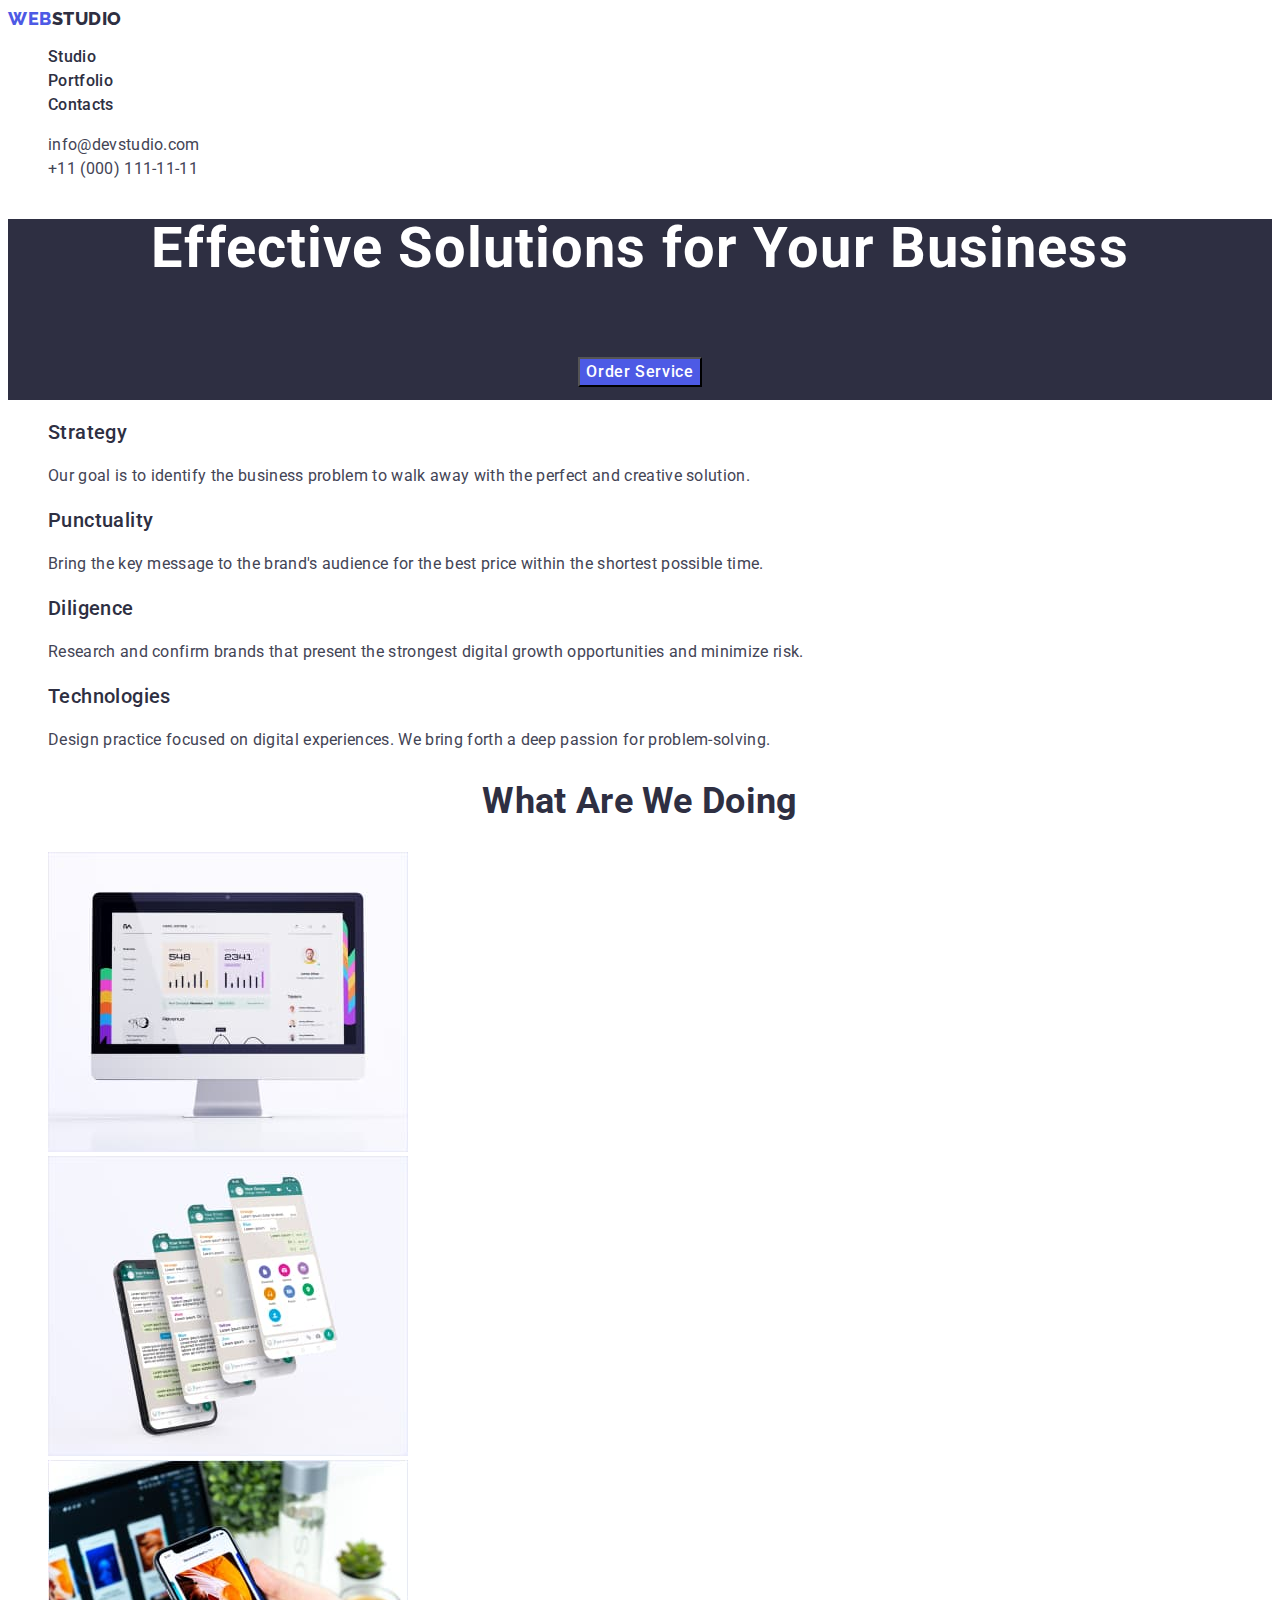
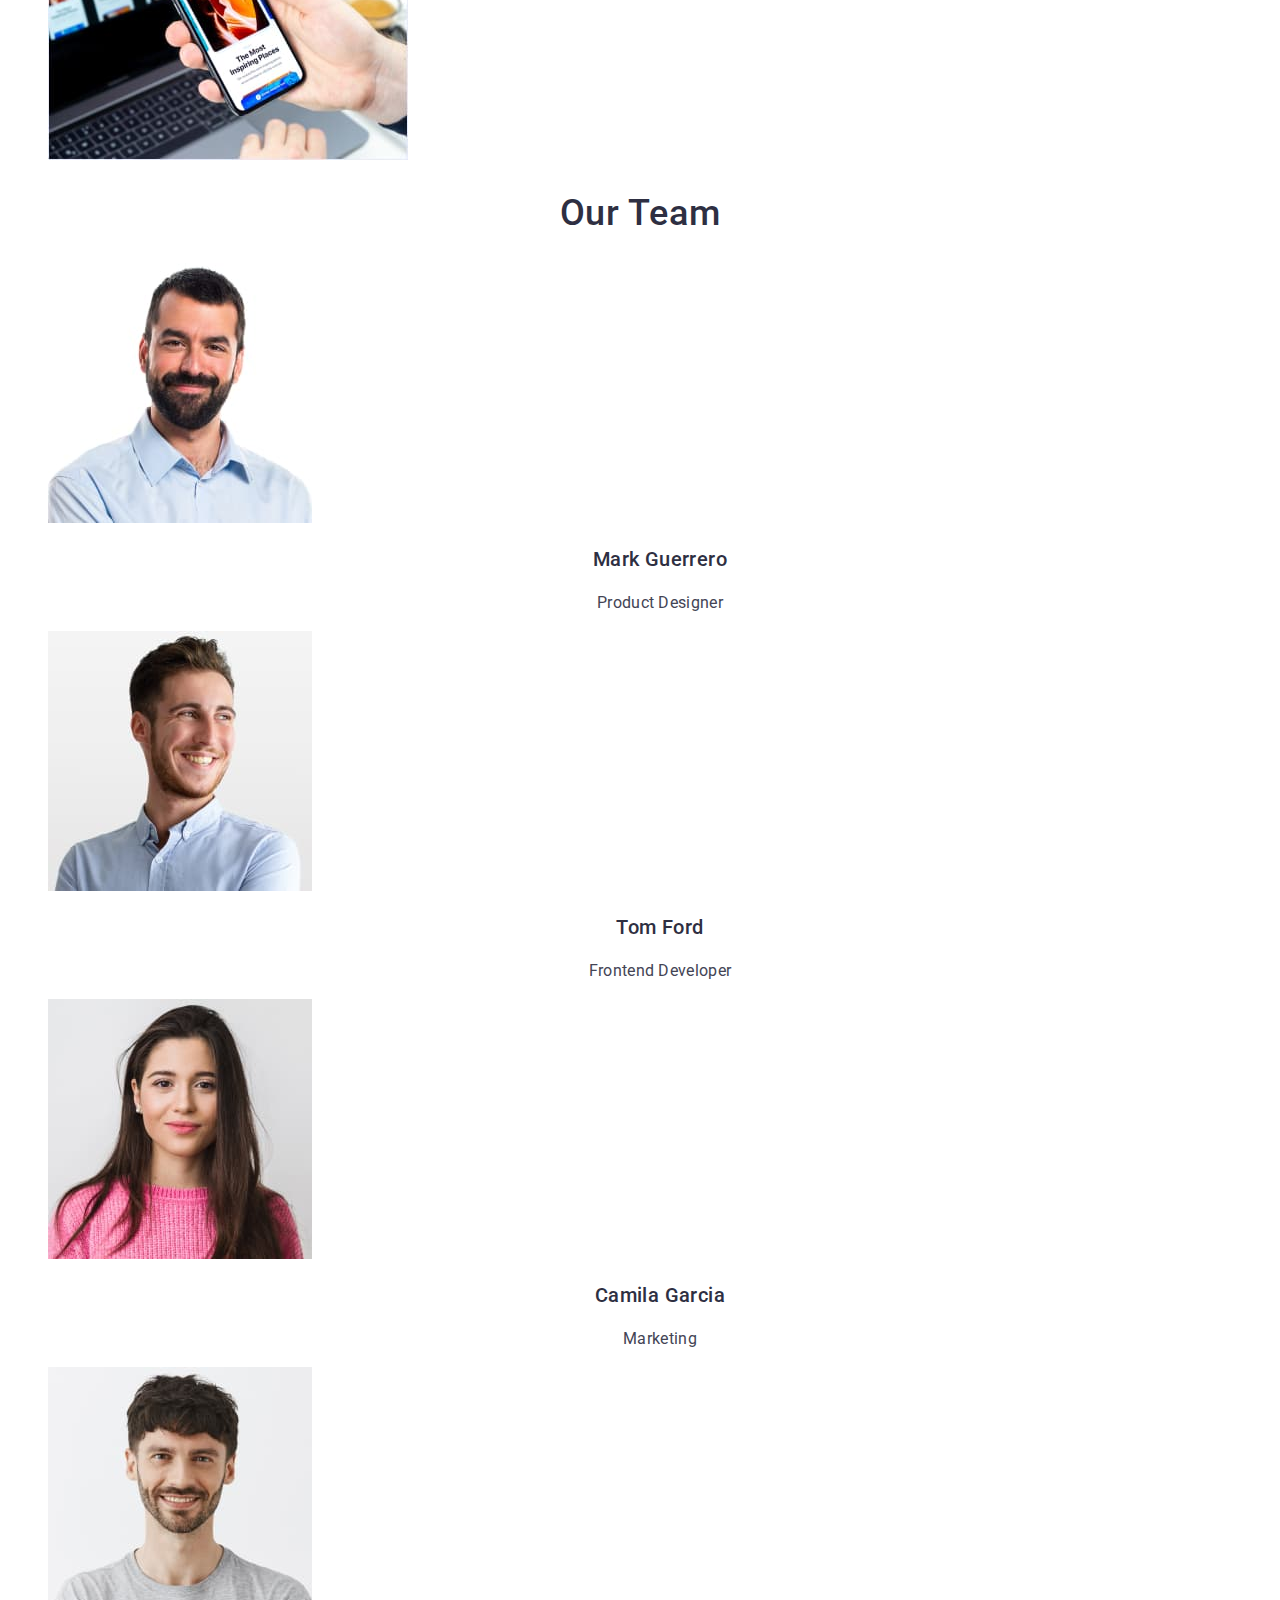
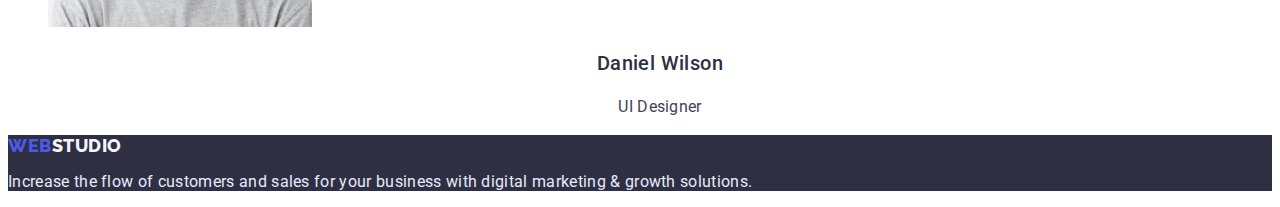
<file: index.html>
<!DOCTYPE html>
<html lang="en">
  <head>
    <meta charset="UTF-8" />
    <meta http-equiv="X-UA-Compatible" content="IE=edge" />
    <meta name="viewport" content="width=device-width, initial-scale=1.0" />
    <title>Studio</title>
    <link rel="preconnect" href="https://fonts.googleapis.com" />
    <link rel="preconnect" href="https://fonts.gstatic.com" crossorigin />
    <link
      href="https://fonts.googleapis.com/css2?family=Raleway:wght@800&family=Roboto:wght@400;500;700;900&display=swap"
      rel="stylesheet"
    />
    <link rel="stylesheet" href="./css/styles.css" />
  </head>
  <body>
    <header class="header">
      <nav>
        <a class="header-logo link" href="./index.html"
          >Web<span>Studio</span></a
        >
        <ul class="header list">
          <li class="header-studio">
            <a class="header-studio link" href="./index.html">Studio</a>
          </li>
          <li class="header-studio">
            <a class="header-studio link" href="./portfolio.html">Portfolio</a>
          </li>
          <li class="header-studio">
            <a class="header-studio link" href="">Contacts</a>
          </li>
        </ul>
      </nav>
      <address class="address-list">
        <ul class="address list">
          <li>
            <a href="mailto:info@devstudio.com" class="address link"
              >info@devstudio.com</a
            >
          </li>
          <li>
            <a href="tel:+110001111111" class="address link"
              >+11 (000) 111-11-11</a
            >
          </li>
        </ul>
      </address>
    </header>
    <main>
      <section class="heading">
        <h1 class="heading-caption">Effective Solutions for Your Business</h1>
        <button class="heading-btn" type="button">Order Service</button>
      </section>
      <section class="hero">
        <h2 class="hidden" hidden>features</h2>
        <ul class="hero list">
          <li>
            <h3 class="hero-heading">Strategy</h3>
            <p class="hero-paragraph">
              Our goal is to identify the business problem to walk away with the
              perfect and creative solution.
            </p>
          </li>
          <li>
            <h3 class="hero-heading">Punctuality</h3>
            <p class="hero-paragraph">
              Bring the key message to the brand's audience for the best price
              within the shortest possible time.
            </p>
          </li>
          <li>
            <h3 class="hero-heading">Diligence</h3>
            <p class="hero-paragraph">
              Research and confirm brands that present the strongest digital
              growth opportunities and minimize risk.
            </p>
          </li>
          <li>
            <h3 class="hero-heading">Technologies</h3>
            <p class="hero-paragraph">
              Design practice focused on digital experiences. We bring forth a
              deep passion for problem-solving.
            </p>
          </li>
        </ul>
      </section>
      <section>
        <h2 class="headline">What are we doing</h2>
        <ul class="main-photo list">
          <li><img src="./images/photo1.jpg" alt="computer" width="360" /></li>
          <li><img src="./images/photo2.jpg" alt="website" width="360" /></li>
          <li><img src="./images/photo3.jpg" alt="mobile" width="360" /></li>
        </ul>
      </section>
      <section>
        <h2 class="subtitle">Our Team</h2>
        <ul class="main-persone list">
          <li>
            <img src="./images/persone1.jpg" alt="persone1" width="264" />
            <h3 class="subtitle-name">Mark Guerrero</h3>
            <p class="subtitle-paragraph">Product Designer</p>
          </li>
          <li>
            <img src="./images/persone2.jpg" alt="persone2" width="264" />
            <h3 class="subtitle-name">Tom Ford</h3>
            <p class="subtitle-paragraph">Frontend Developer</p>
          </li>
          <li>
            <img src="./images/persone3.jpg" alt="persone3" width="264" />
            <h3 class="subtitle-name">Camila Garcia</h3>
            <p class="subtitle-paragraph">Marketing</p>
          </li>
          <li>
            <img src="./images/persone4.jpg" alt="persone4" width="264" />
            <h3 class="subtitle-name">Daniel Wilson</h3>
            <p class="subtitle-paragraph">UI Designer</p>
          </li>
        </ul>
      </section>
    </main>
    <footer class="footer">
      <a class="footer-logo link" href="./index.html"
        >Web<span class="footer-logo-studio">Studio</span></a
      >
      <p class="footer-text">
        Increase the flow of customers and sales for your business with digital
        marketing & growth solutions.
      </p>
    </footer>
  </body>
</html>
</file>
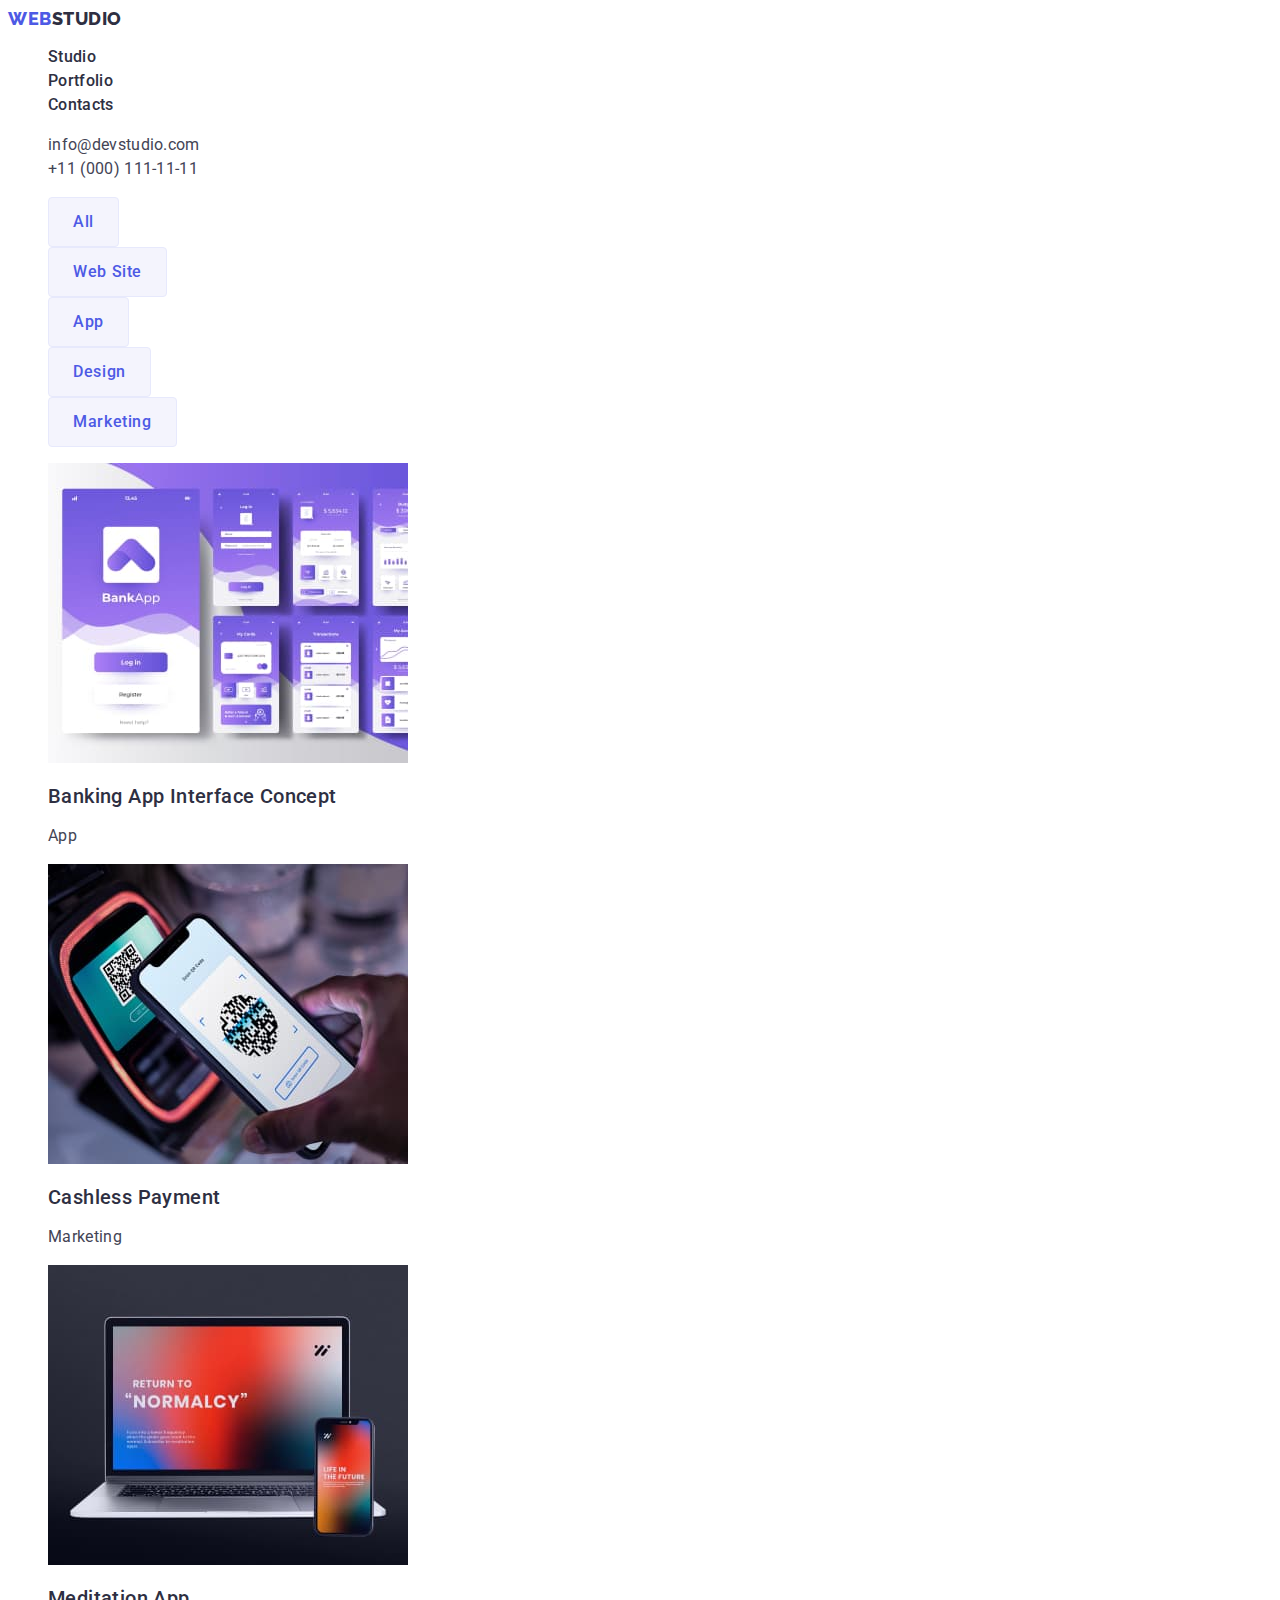
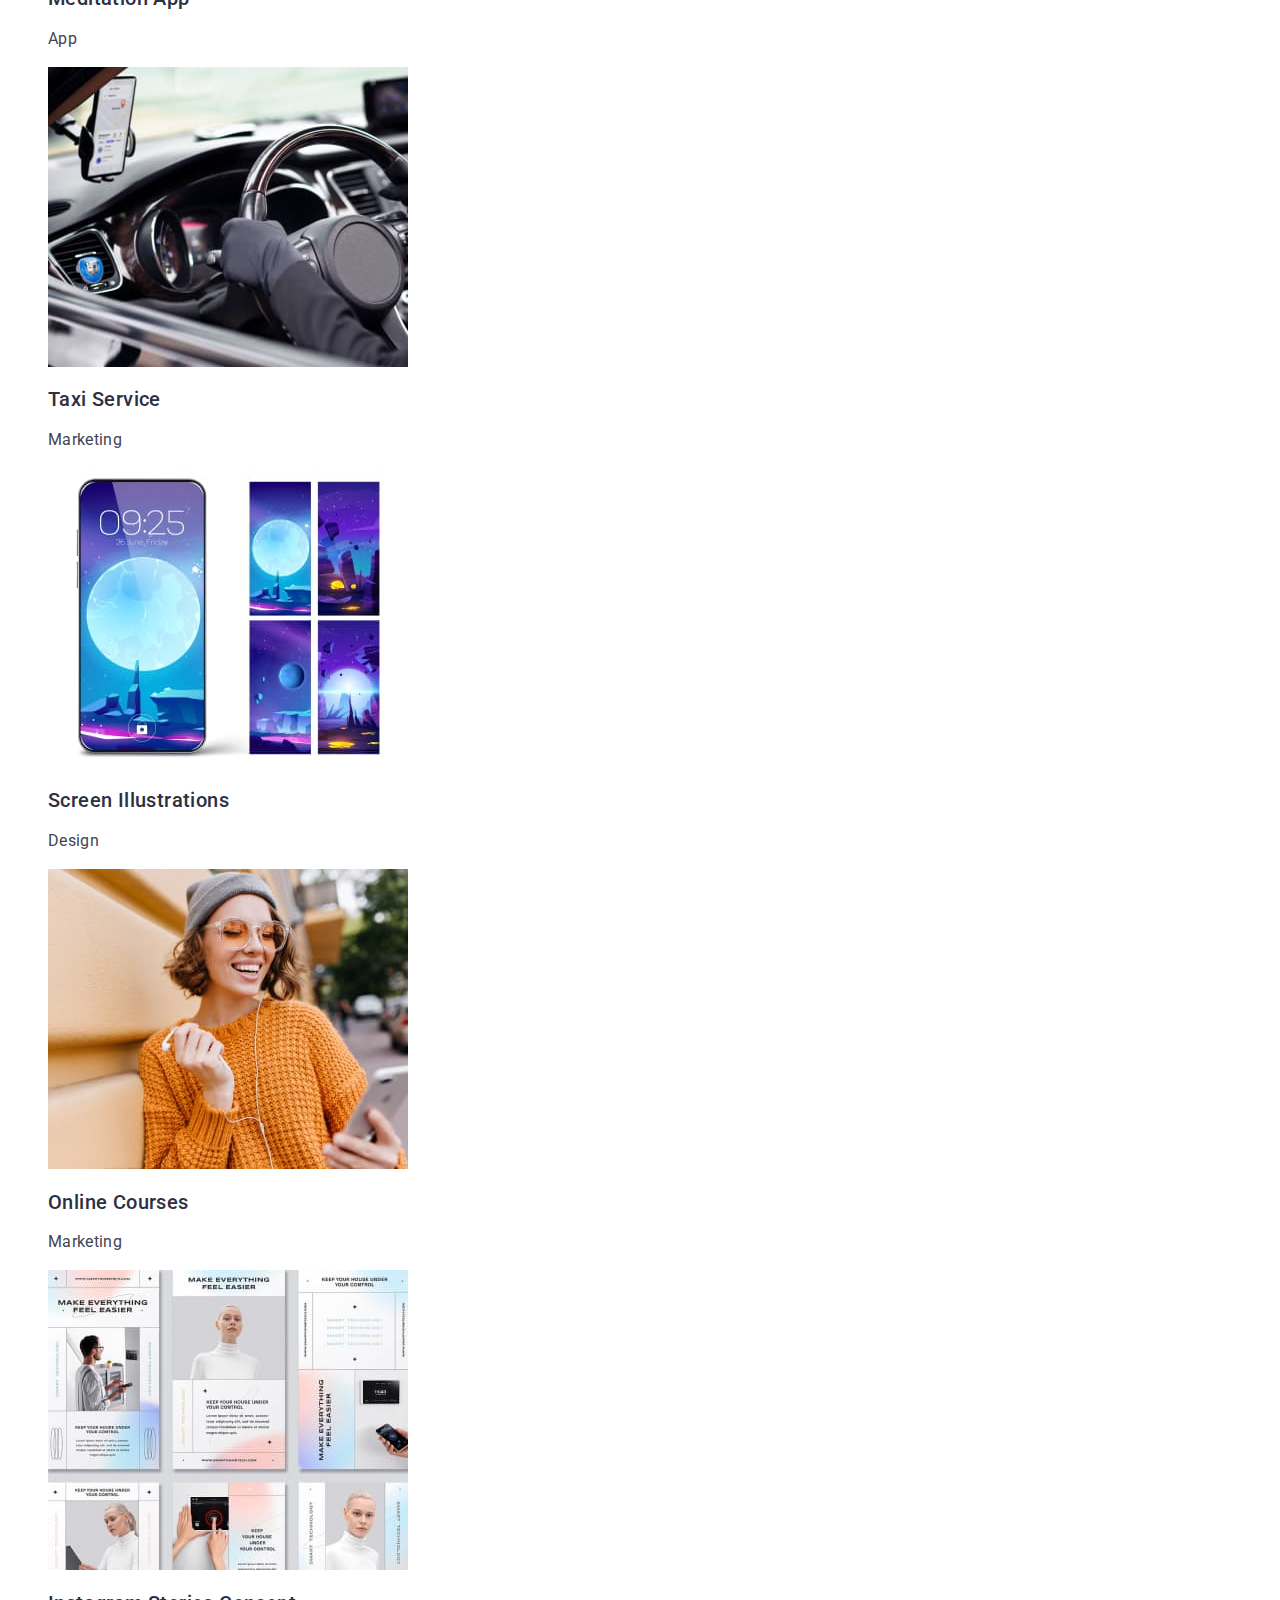
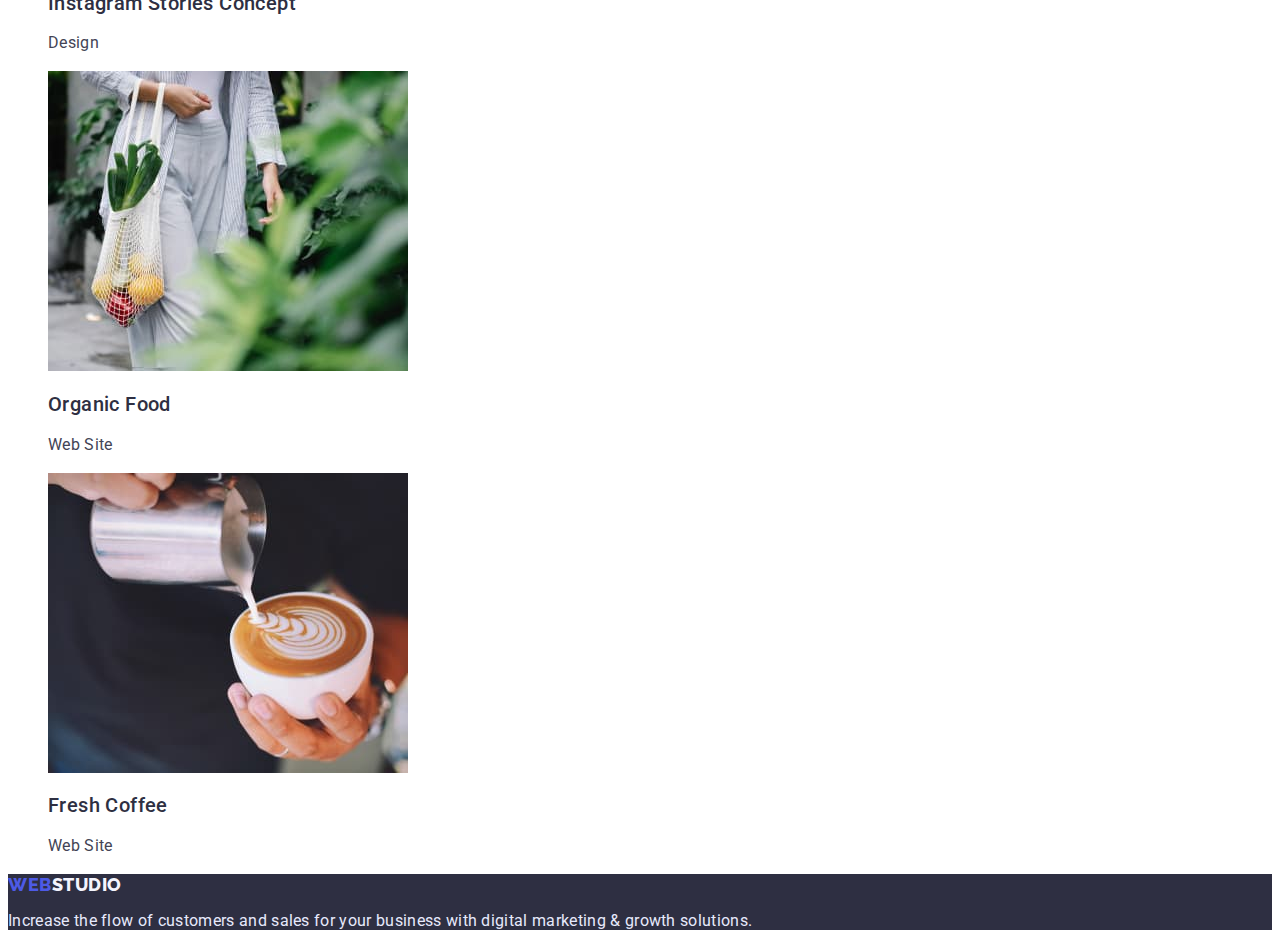
<file: portfolio.html>
<!DOCTYPE html>
<html lang="en">
  <head>
    <meta charset="UTF-8" />
    <meta http-equiv="X-UA-Compatible" content="IE=edge" />
    <meta name="viewport" content="width=device-width, initial-scale=1.0" />
    <title>Studio Portfolio</title>
    <link rel="preconnect" href="https://fonts.googleapis.com" />
    <link rel="preconnect" href="https://fonts.gstatic.com" crossorigin />
    <link
      href="https://fonts.googleapis.com/css2?family=Raleway:wght@800&family=Roboto:wght@400;500;700;900&display=swap"
      rel="stylesheet"
    />
    <link rel="stylesheet" href="./css/styles.css" />
  </head>
  <body>
    <header class="header">
      <nav>
        <a class="header-logo link" href="./index.html"
          >Web<span>Studio</span></a
        >
        <ul class="header list">
          <li class="header-studio">
            <a class="header-studio link" href="./index.html">Studio</a>
          </li>
          <li class="header-studio">
            <a class="header-studio link" href="./portfolio.html">Portfolio</a>
          </li>
          <li class="header-studio">
            <a class="header-studio link" href="">Contacts</a>
          </li>
        </ul>
      </nav>
      <address class="address-list">
        <ul class="address list">
          <li>
            <a href="mailto:info@devstudio.com" class="address link"
              >info@devstudio.com</a
            >
          </li>
          <li>
            <a href="tel:+110001111111" class="address link"
              >+11 (000) 111-11-11</a
            >
          </li>
        </ul>
      </address>
    </header>
    <main>
      <section>
        <h1 hidden>features</h1>
        <ul class="section list">
          <li><button class="aside-btn" type="button">All</button></li>
          <li><button class="aside-btn" type="button">Web Site</button></li>
          <li><button class="aside-btn" type="button">App</button></li>
          <li><button class="aside-btn" type="button">Design</button></li>
          <li><button class="aside-btn" type="button">Marketing</button></li>
        </ul>

        <ul class="main list">
          <li>
            <a class="main-list link" href=""
              ><img src="./images/photo4.jpg" alt="bankapp" width="360" />
              <h2 class="main-list-banking">Banking App Interface Concept</h2>
              <p class="main-list-app">App</p>
            </a>
          </li>

          <li>
            <a class="main-list link" href=""
              ><img src="./images/photo5.jpg" alt="telephone" width="360" />
              <h2 class="main-list-banking">Cashless Payment</h2>
              <p class="main-list-app">Marketing</p>
            </a>
          </li>

          <li>
            <a class="main-list link" href=""
              ><img src="./images/photo6.jpg" alt="laptop" width="360" />
              <h2 class="main-list-banking">Meditation App</h2>
              <p class="main-list-app">App</p>
            </a>
          </li>

          <li>
            <a class="main-list link" href=""
              ><img src="./images/photo7.jpg" alt="helm" width="360" />
              <h2 class="main-list-banking">Taxi Service</h2>
              <p class="main-list-app">Marketing</p>
            </a>
          </li>

          <li>
            <a class="main-list link" href=""
              ><img src="./images/photo8.jpg" alt="telephone" width="360" />
              <h2 class="main-list-banking">Screen Illustrations</h2>
              <p class="main-list-app">Design</p>
            </a>
          </li>

          <li>
            <a class="main-list link" href=""
              ><img src="./images/photo9.jpg" alt="courses" width="360" />
              <h2 class="main-list-banking">Online Courses</h2>
              <p class="main-list-app">Marketing</p>
            </a>
          </li>

          <li>
            <a class="main-list link" href=""
              ><img src="./images/photo10.jpg" alt="stories" width="360" />
              <h2 class="main-list-banking">Instagram Stories Concept</h2>
              <p class="main-list-app">Design</p>
            </a>
          </li>

          <li>
            <a class="main-list link" href=""
              ><img src="./images/photo11.jpg" alt="food" width="360" />
              <h2 class="main-list-banking">Organic Food</h2>
              <p class="main-list-app">Web Site</p>
            </a>
          </li>

          <li>
            <a class="main-list link" href=""
              ><img src="./images/photo12.jpg" alt="coffee" width="360" />
              <h2 class="main-list-banking">Fresh Coffee</h2>
              <p class="main-list-app">Web Site</p>
            </a>
          </li>
        </ul>
      </section>
    </main>
    <footer class="footer">
      <a class="footer-logo link" href="./index.html"
        >Web<span class="footer-logo-studio">Studio</span></a
      >
      <p class="footer-text">
        Increase the flow of customers and sales for your business with digital
        marketing & growth solutions.
      </p>
    </footer>
  </body>
</html>
</file>
<file: css/styles.css>
body {
  font-family: "Roboto", sans-serif;
  color: #434455;
  background-color: #ffffff;
  letter-spacing: 0.02em;
}

.link {
  text-decoration: none;
}

ul {
  list-style: none;
}

/* Хедер */

.header {
  list-style: none;
}

.header .list {
  list-style: none;
}

.link {
  text-decoration: none;
}

.header-studio .link {
  list-style: none;
  font-weight: 500;
  font-size: 16px;
  line-height: 1.5;
  letter-spacing: 0.02em;
  list-style: none;
  text-decoration: none;
  color: #2e2f42;
}

.header-studio .link:hover,
.header-studio .link:focus {
  color: #404bbf;
}

.address-list {
  font-style: normal;
}

.address .link {
  font-style: normal;
  font-weight: 400;
  font-size: 16px;
  line-height: 1.5;
  letter-spacing: 0.02em;
  color: #434455;
  text-decoration: none;
}

.address .link:hover,
.address .link:focus {
  color: #404bbf;
}

.header-logo {
  font-family: "Raleway", sans-serif;
  font-style: normal;
  font-weight: 800;
  font-size: 18px;
  line-height: 1.17;
  display: flex;
  align-items: center;
  letter-spacing: 0.03em;
  text-transform: uppercase;
  color: #4d5ae5;
}

.header-logo span {
  font-size: 18px;
  line-height: 1.17;
  color: #2e2f42;
}

/* Головне меню */

.heading-caption {
  font-weight: 700;
  font-size: 56px;
  line-height: 1.07;
  text-align: center;
  letter-spacing: 0.02em;
  color: #ffffff;
}

.heading {
  background: #2e2f42;
  font-weight: 700;
  text-align: center;
  font-size: 56px;
  line-height: 1.5;
  letter-spacing: 0.02em;
  color: #ffffff;
}

.heading-btn {
  font-family: "Roboto", sans-serif;
  background: #4d5ae5;

  color: #ffffff;
  cursor: pointer;
  line-height: 1.5;
  letter-spacing: 0.04em;
  font-weight: 500;
  font-size: 16px;
}

.heading-btn:hover,
.heading-btn:focus {
  background: #404bbf;
}

.aside-btn {
  font-family: "Roboto", sans-serif;
  font-weight: 500;
  font-size: 16px;
  line-height: 1.5;
  letter-spacing: 0.04em;
  cursor: pointer;
  padding: 12px 24px;
  background: #f4f4fd;
  border: 1px solid #e7e9fc;
  border-radius: 4px;
  color: #4d5ae5;
}

.aside-btn:hover,
.aside-btn:focus {
  background: #404bbf;
  color: #ffffff;
}

.hero-heading {
  font-weight: 500;
  font-size: 20px;
  line-height: 1.2;
  letter-spacing: 0.02em;
  color: #2e2f42;
}

.hero-paragraph {
  line-height: 1.5;
}

.headline {
  font-weight: 700;
  font-size: 36px;
  line-height: 1.11;
  text-align: center;
  text-transform: capitalize;
  color: #2e2f42;
}

.subtitle {
  font-weight: 500;
  font-size: 36px;
  line-height: 1.11;
  text-align: center;
  letter-spacing: 0.02em;
  text-transform: capitalize;
  color: #2e2f42;
}

.subtitle-paragraph {
  font-weight: 400;
  font-size: 16px;
  line-height: 1.5;
  text-align: center;
  letter-spacing: 0.02em;
  color: #434455;
}

.subtitle-name {
  font-weight: 500;
  font-size: 20px;
  line-height: 1.2;
  text-align: center;
  letter-spacing: 0.02em;
  color: #2e2f42;
}

.main-list-link {
  text-decoration: none;
}

.main-list-banking {
  font-weight: 500;
  font-size: 20px;
  line-height: 1.2;
  letter-spacing: 0.02em;
  color: #2e2f42;
}

.main-list-app {
  font-size: 16px;
  line-height: 1.5;
  letter-spacing: 0.02em;
  color: #434455;
}

.main-photo .list {
  width: 264px;
  height: 260px;
  background: url(man-with-laptop-presenting-something.jpg);
  mix-blend-mode: normal;
  letter-spacing: 0.02em;
  flex: none;
  order: 0;
  flex-grow: 0;
}

/* Футер */

.footer-logo {
  font-family: "Raleway", sans-serif;
  font-style: normal;
  font-weight: 800;
  font-size: 18px;
  line-height: 1.17;
  display: flex;
  align-items: center;
  letter-spacing: 0.03em;
  text-transform: uppercase;
  color: #4d5ae5;
}

.footer-logo-studio {
  font-family: "Raleway", sans-serif;
  font-style: normal;
  font-weight: 800;
  font-size: 18px;
  line-height: 1.17;
  display: flex;
  align-items: center;
  letter-spacing: 0.03em;
  text-transform: uppercase;
  color: #f4f4fd;
}

.footer-studio {
  color: #f4f4fd;
}

.footer {
  background: #2e2f42;
}
.footer-text {
  color: #e7e9fc;
}
</file>
